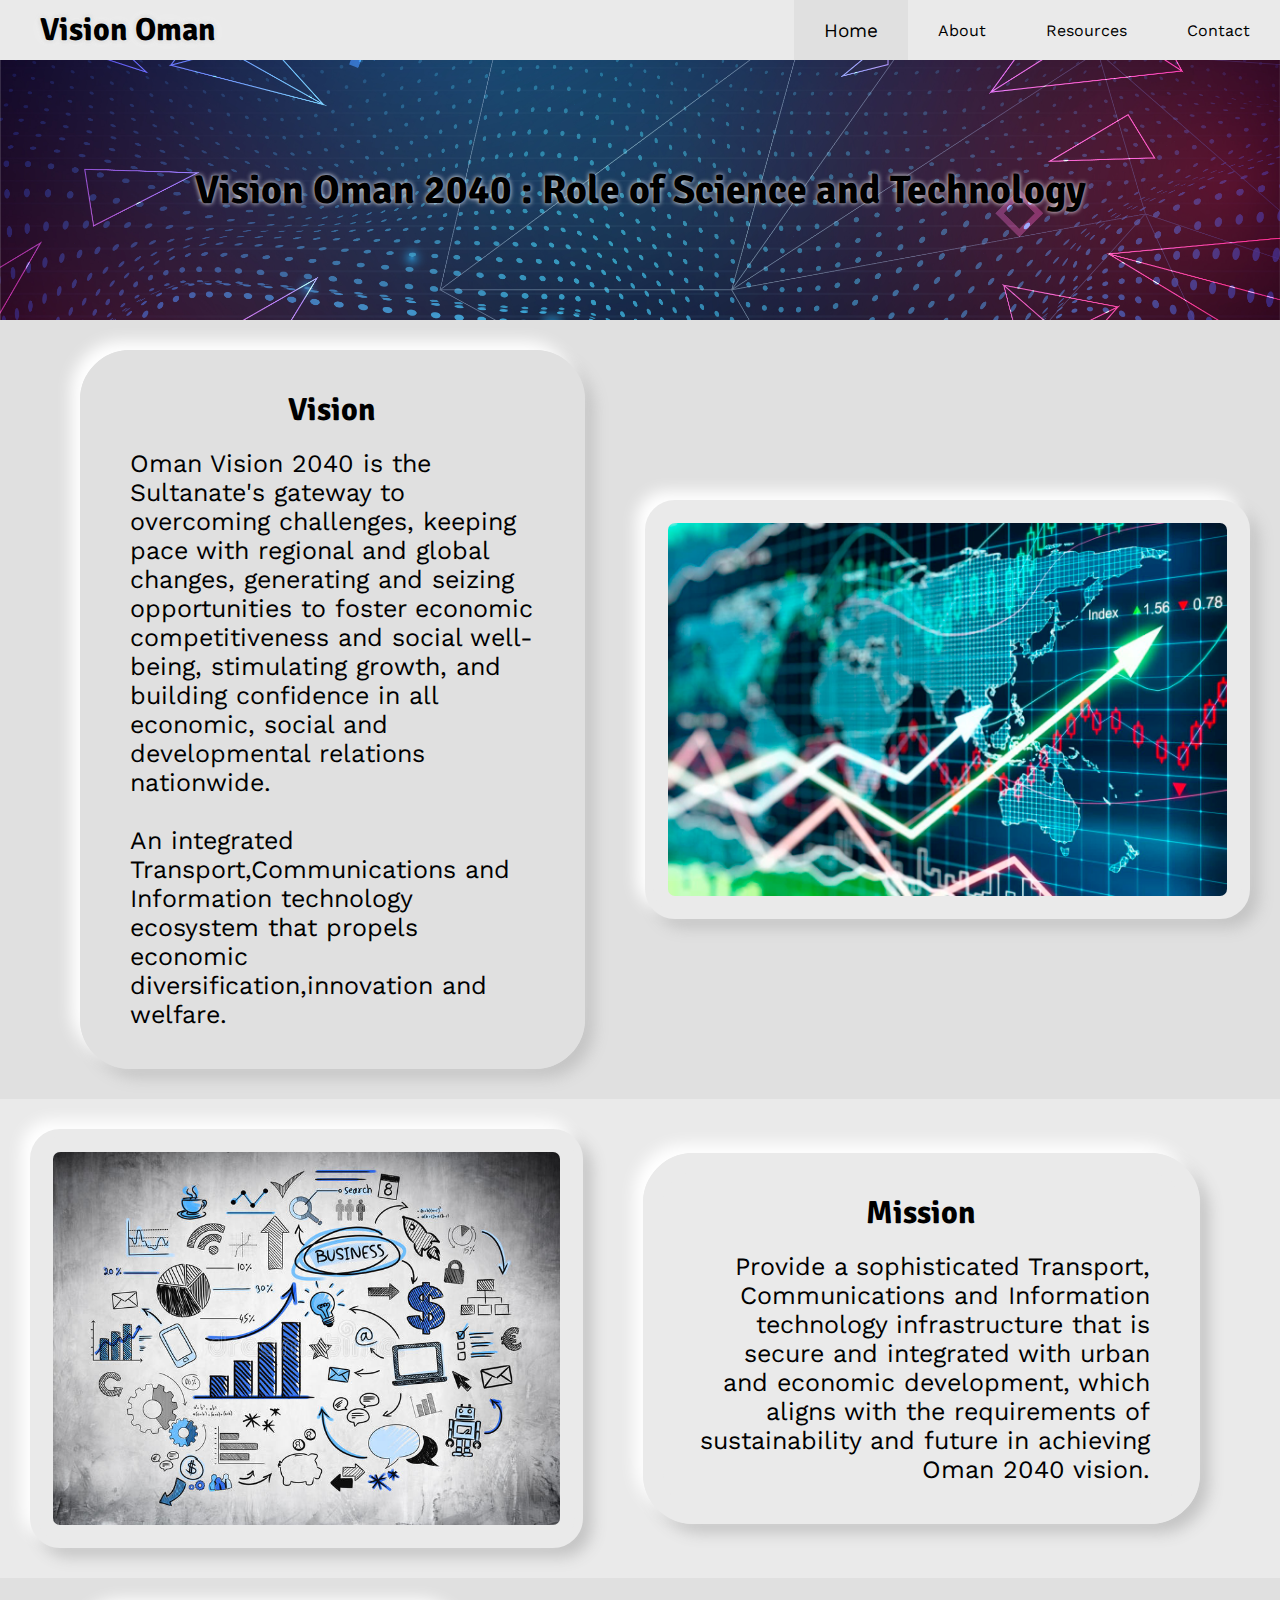
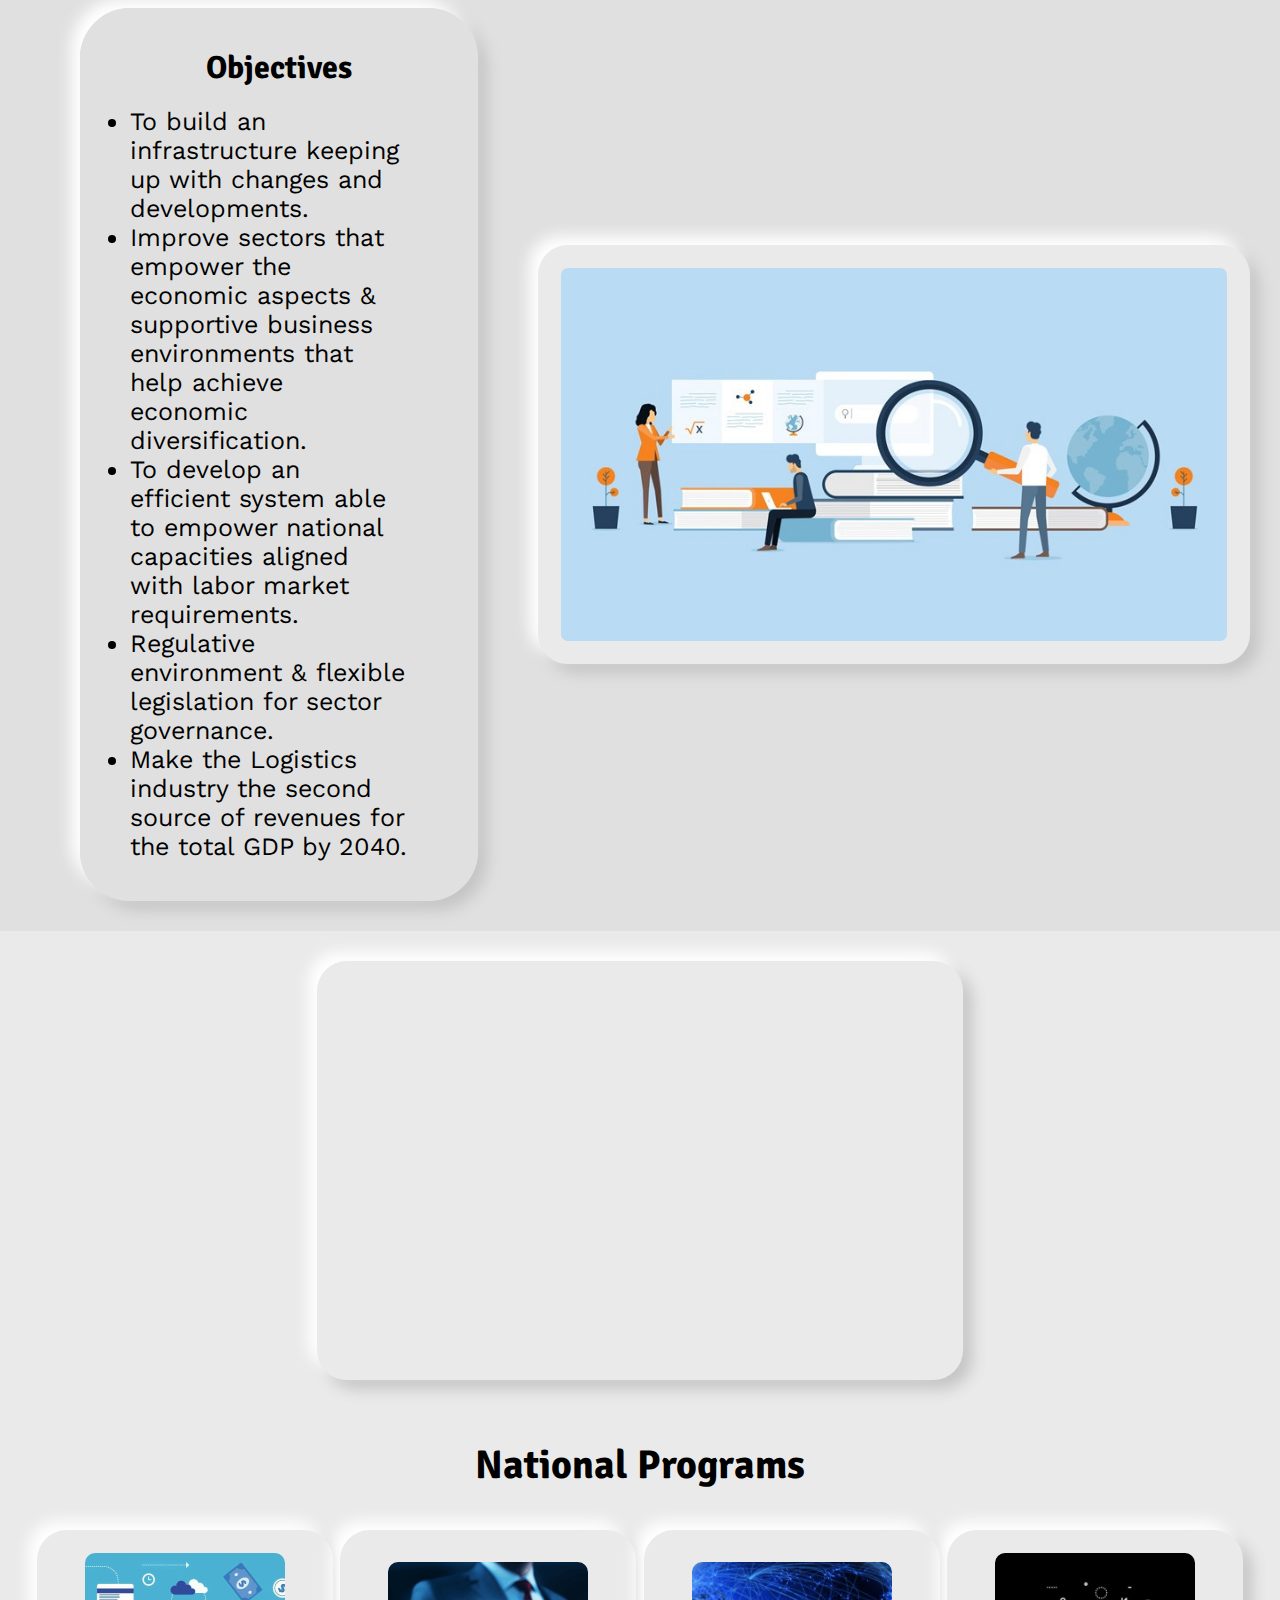
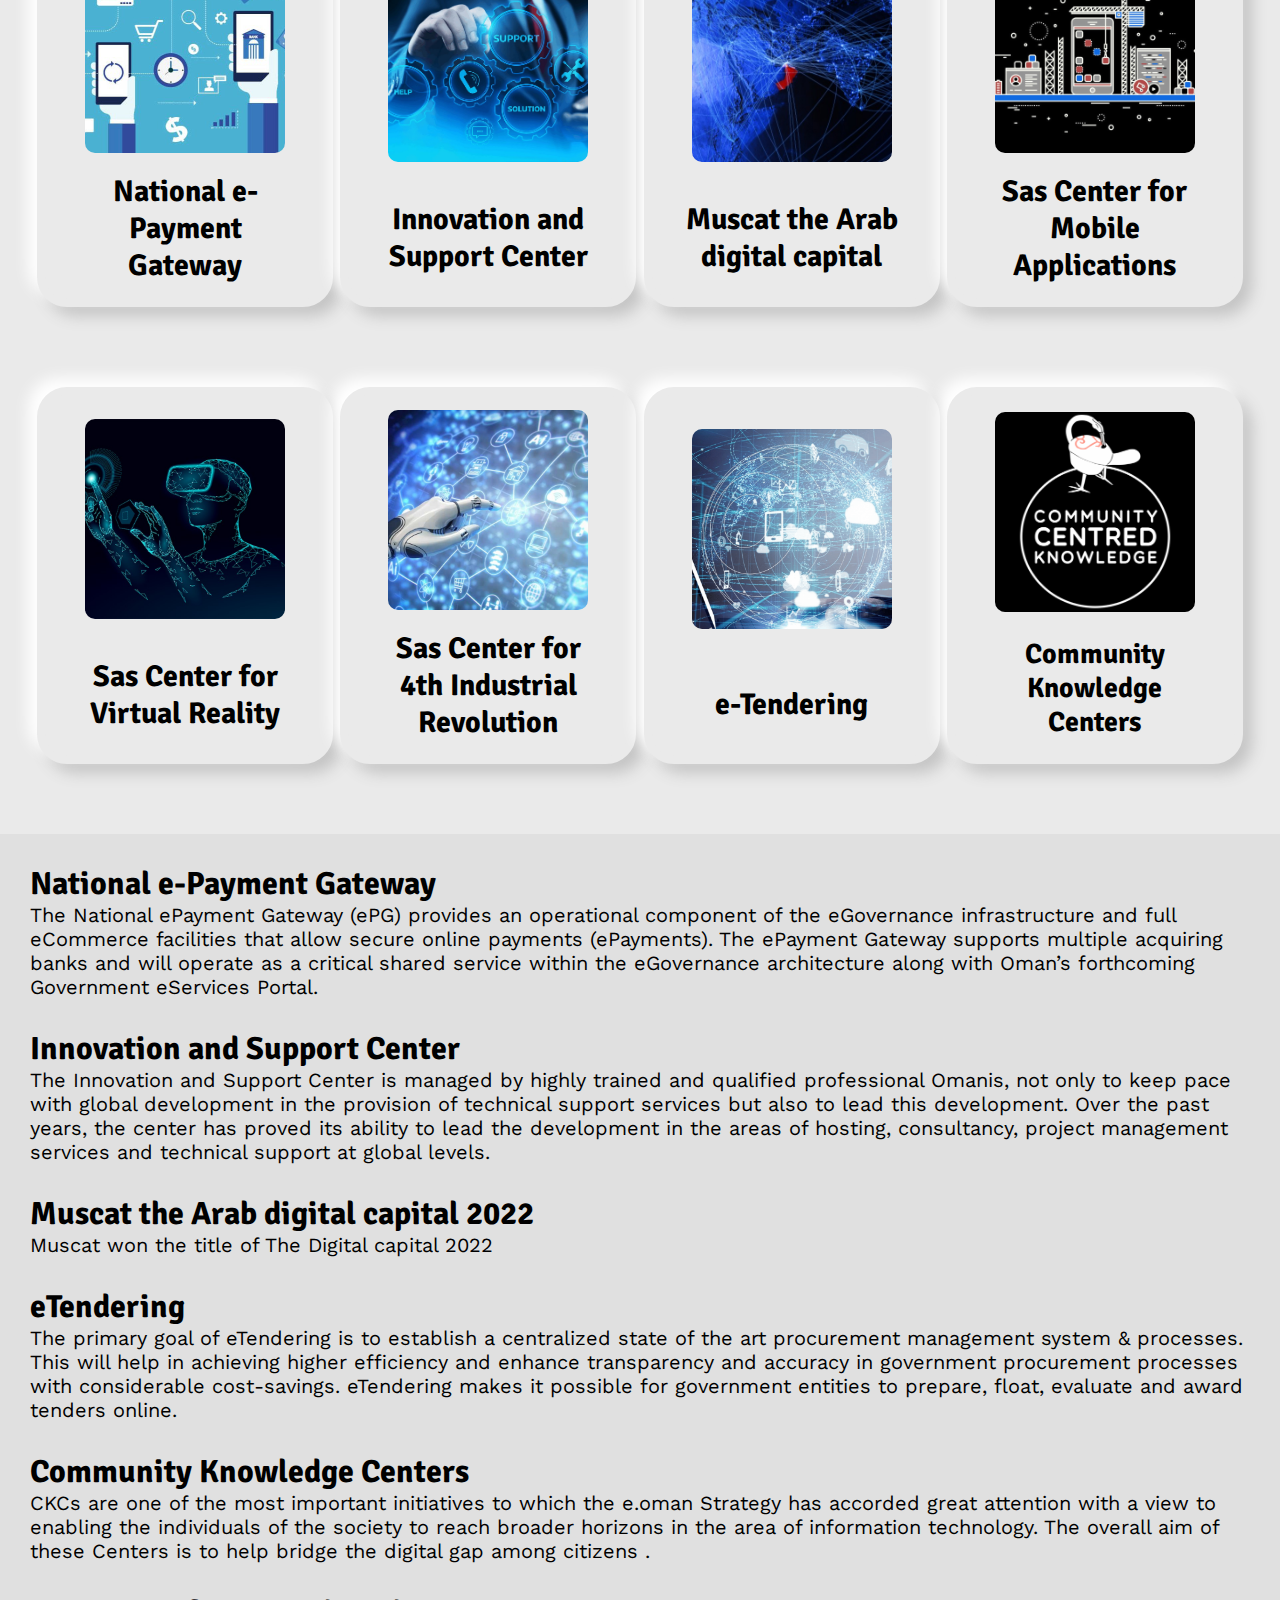
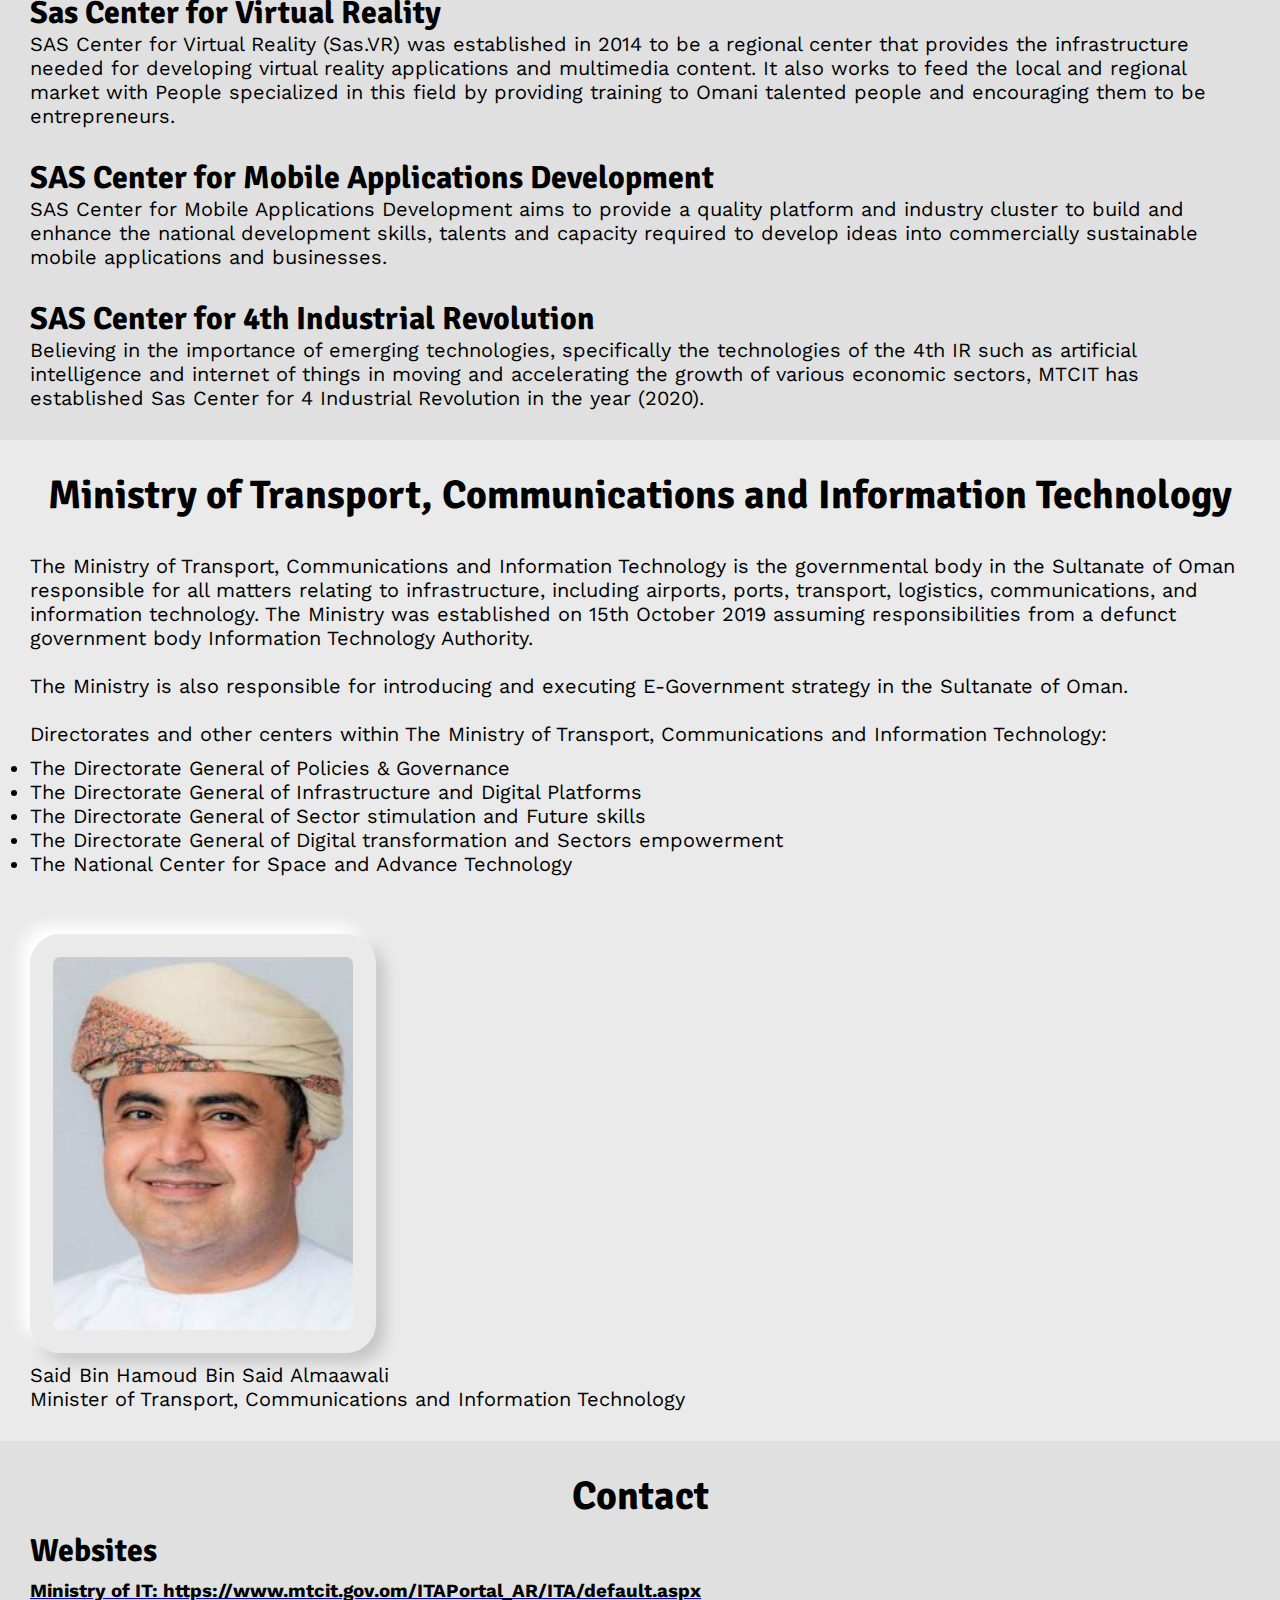
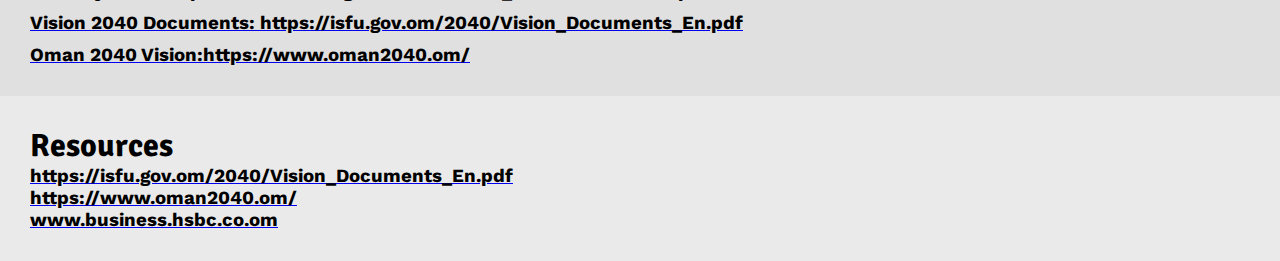
<file: index.html>
<!DOCTYPE html>
<html lang="en">
<head>
    <meta charset="UTF-8">
    <meta http-equiv="X-UA-Compatible" content="IE=edge">
    <meta name="viewport" content="width=device-width, initial-scale=1.0">
    <title>Vision Oman</title>
    <link href='https://fonts.googleapis.com/css?family=Signika' rel='stylesheet'>
    <link href='https://fonts.googleapis.com/css?family=Work Sans' rel='stylesheet'>
    <link rel="stylesheet" href="style.css">
    <script src="script.js"></script>
</head>

<body id="body">
    <div id="header-body">
        <h1 id="header-text">Vision Oman</h1>
        <!-- <button class="header-buttons" onclick="switch_theme()">Dark Mode</button> -->
        <button class="header-buttons header-buttons-selected" onclick="window.location = 'index.html'">Home</button>
        <button class="header-buttons" onclick="scrollToId('About')">About</button>
        <button class="header-buttons" onclick="scrollToId('Resources')">Resources</button>
        <button class="header-buttons"onclick="scrollToId('Contact')">Contact</button>
    </div>
    <div class="content-container" style="height:200px; background-image:url('./Assets/Background.jpg'); flex-direction: column; justify-content: center;">
        <h1 class="text text-center" id="header">Vision Oman 2040 : Role of Science and Technology</h1>
    </div>
    <div class="content-container" style="background-color: var(--back-dark); align-items: center;">
        <div class="content-text-container soft-inside">
            <h1 class="text text-center" style="margin-bottom:20px;">Vision</h1>
            <p class="text text-left">
                Oman Vision 2040 is the Sultanate's gateway to overcoming challenges, keeping pace with 
                regional and global changes, generating and seizing opportunities to foster economic 
                competitiveness and social well-being, stimulating growth, and building confidence 
                in all economic, social and developmental relations nationwide.
                <br><br>
                An integrated Transport,Communications and Information technology ecosystem that propels 
                economic diversification,innovation and welfare.
            </p>
        </div>
        <img class="content-images-light" src="./Assets/Economics.jpg" alt="Economics"  ">
    </div>
    <div class="content-container" style="background-color: var(--back); align-items: center;">
        <img class="content-images content-images-dark" src="./Assets/Eco.jpg" alt="Eco"  ">
        <div class="content-text-container  soft-inside" style="border-color: var(--back);">
            <h1 class="text text-center" style="margin-bottom:20px;">Mission</h1>
            <p class="text text-right">
                Provide a sophisticated Transport, Communications and Information technology 
                infrastructure that is secure and integrated with urban and economic development, 
                which aligns with the requirements of sustainability and future in achieving Oman 2040 
                vision.
            </p>
        </div>
    </div>
    <div class="content-container" style="background-color: var(--back-dark); align-items: center;">
        <div class="content-text-container  soft-inside">
            <h1 class="text text-center" style="margin-bottom:20px;">Objectives</h1>
            <ul class="text text-left" style="padding-right: 20px;">
                <li>To build an infrastructure keeping up with changes and developments. </li>
                <li>Improve sectors that empower the economic aspects & supportive business environments that help 
                achieve economic diversification.</li>
                <li>To develop an efficient system able to empower national capacities aligned with labor market 
                requirements.</li>
                <li>Regulative environment & flexible legislation for sector governance.</li>
                <li>Make the Logistics industry the second source of revenues for the total GDP by 2040.</li>
            </ul>
        </div>
        <img class="content-images-light" src="./Assets/research.jpg" alt="research">
    </div>
    <div class="content-container" style="background-color: var(--back); align-items: center; justify-content: center">
        <iframe class="content-images content-images-dark" src="https://www.youtube.com/embed/ZJXkkhkPTDE" width="600" height="600"></iframe>
    </div>
    <div class="content-container" style="display: block;">
        <h1 class="text text-center" style="font-size: 40px;">National Programs</h1>
        <div id="grid-container">
            <div class="grid-item">
                <img src="./Assets/Images/online_payment.jpg" onclick="scrollToId('e-pay')">
                <h1 style="font-size: 30px;">National e-Payment <br> Gateway</h1>
            </div>
            <div class="grid-item">
                <img src="./Assets/Images/innovation-and-support.jpg" onclick="scrollToId('support')">
                <h1 style="font-size: 30px;">Innovation and <br> Support Center</h1>
            </div>
            <div class="grid-item">
                <img src="./Assets/Images/digital-capital.jpg" onclick="scrollToId('capital')">
                <h1 style="font-size: 30px;">Muscat the Arab <br> digital capital</h1>
            </div>
            <div class="grid-item">
                <img src="./Assets/Images/mobile-app.jpg" style="filter: invert();" onclick="scrollToId('capital')">
                <h1 style="font-size: 30px;">Sas Center for <br> Mobile Applications</h1>
            </div>
        </div>
        <div id="grid-container">
            <div class="grid-item">
                <img src="./Assets/Images/augmented-reality.jpg" onclick="scrollToId('capital')">
                <h1 style="font-size: 30px;">Sas Center for <br> Virtual Reality</h1>
            </div>
            <div class="grid-item">
                <img src="./Assets/Images/industrial-revolution.jpg" onclick="scrollToId('capital')"> 
                <h1 style="font-size: 30px;">Sas Center for <br> 4th Industrial <br> Revolution</h1>
            </div>
            <div class="grid-item">
                <img src="./Assets/Images/etendering.png" onclick="scrollToId('capital')">
                <h1 style="font-size: 30px;">e-Tendering</h1>
            </div>
            <div class="grid-item">
                <img src="./Assets/Images/community-centred-knowledge.png" style="filter: invert();" onclick="scrollToId('capital')">
                <h1 style="font-size: 28px;">Community Knowledge <br> Centers</h1>
            </div>
        </div>
    </div>
    <div class="content-container" style="display: block; background-color: var(--back-dark);">
        <h1 class="text" id="e-pay">National e-Payment Gateway</h1>
        <p class="text" style="font-size: 20px;">The National ePayment Gateway (ePG) provides an operational component of the eGovernance infrastructure and full eCommerce facilities that allow secure online payments (ePayments). The ePayment Gateway supports multiple acquiring banks and will operate as a critical shared service within the eGovernance architecture along with Oman’s forthcoming Government eServices Portal.</p>
        <h1 class="text" style="padding-top: 30px;" id="support">Innovation and Support Center</h1>
        <p class="text" style="font-size: 20px;">The Innovation and Support Center is managed by highly trained and qualified professional Omanis, not only to keep pace with global development in the provision of technical support services but also to lead this development. Over the past years, the center has proved its ability to lead the development in the areas of hosting, consultancy, project management services and technical support at global levels.</p>
        <h1 class="text" style="padding-top: 30px;" id="capital">Muscat the Arab digital capital 2022</h1>
        <p class="text" style="font-size: 20px;">Muscat won the title of The Digital capital 2022</p>
        <h1 class="text" style="padding-top: 30px;">eTendering</h1>
        <p class="text" style="font-size: 20px;">The primary goal of eTendering is to establish a centralized state of the art procurement management system & processes. This will help in achieving higher efficiency and enhance transparency and accuracy in government procurement processes with considerable cost-savings. eTendering makes it possible for government entities to prepare, float, evaluate and award tenders online.</p>
        <h1 class="text" style="padding-top: 30px;">Community Knowledge Centers</h1>
        <p class="text" style="font-size: 20px;">CKCs are one of the most important initiatives to which the e.oman Strategy has accorded great attention with a view to enabling the individuals of the society to reach broader horizons in the area of information technology. The overall aim of these Centers is to help bridge the digital gap among citizens .</p>
        <h1 class="text" style="padding-top: 30px;">Sas Center for Virtual Reality</h1>
        <p class="text" style="font-size: 20px;">SAS Center for Virtual Reality (Sas.VR) was  established in 2014 to be a regional center that provides the infrastructure needed for developing virtual reality applications and multimedia content. It also works to feed the local and regional market with People specialized in this field by providing training to Omani talented people and encouraging them to be entrepreneurs.</p>
        <h1 class="text" style="padding-top: 30px;">SAS Center for Mobile Applications Development</h1>
        <p class="text" style="font-size: 20px;">SAS Center for Mobile Applications Development aims to provide a quality platform and industry cluster to build and enhance the national development skills, talents and capacity required to develop ideas into commercially sustainable mobile applications and businesses.</p>
        <h1 class="text" style="padding-top: 30px;">SAS Center for 4th Industrial Revolution</h1>
        <p class="text" style="font-size: 20px;">Believing in the importance of emerging technologies, specifically the technologies of the 4th IR such as artificial intelligence and internet of things in moving and accelerating the growth of various economic sectors, MTCIT has established Sas Center for 4 Industrial Revolution in the year (2020).</p>
    </div>
    <div class="content-container" id="About" style="display: flex; background-color: var(--back); flex-direction: column;">
        <h1 class="text text-center" style="font-size: 40px;">Ministry of Transport, Communications and Information Technology</h1>
        <p class="text" style="font-size: 20px;">
            <br>
            The Ministry of Transport, Communications and Information Technology is the governmental body in the Sultanate of Oman 
            responsible for all matters relating to infrastructure, including airports, ports, transport, logistics, communications, 
            and information technology. The Ministry was established on 15th October 2019 assuming responsibilities from a defunct 
            government body Information Technology Authority.
            <br><br>
            The Ministry is also responsible for introducing and executing E-Government strategy in the Sultanate of Oman.
            
            
            <br><br>
            Directorates and other centers within The Ministry of Transport, Communications and Information Technology:
        </p>
        <ul>
            <li class="text" style="font-size: 20px;">The Directorate General of Policies & Governance</li>
            <li class="text" style="font-size: 20px;">The Directorate General of Infrastructure and Digital Platforms</li>
            <li class="text" style="font-size: 20px;">The Directorate General of Sector stimulation and Future skills</li>
            <li class="text" style="font-size: 20px;">The Directorate General of Digital transformation and Sectors empowerment</li>
            <li class="text" style="font-size: 20px;">The National Center for Space and Advance Technology</li>
        </ul>
        <br><br>
        <img class="content-images" src="./Assets/Eng-Said-bin-Hamoud-bin-Said-Almaawali-200x273 (1).jpg" style="width: 300px;"  alt="Said-bin-Hamoud-bin-Said-Almaawali" >
        <p class="text" style="font-size: 20px;">Said Bin Hamoud Bin Said Almaawali <br> Minister of Transport, Communications and Information Technology</p>
    </div>
    <div class="content-container" style="background-color: var(--back-dark); justify-content: center; flex-direction: column;">
        <h1 class="text text-center" style="font-size: 40px;" id="Contact">Contact</h1>
        <h1 class="text">Websites</h1>
        <a href="https://www.mtcit.gov.om/ITAPortal_AR/ITA/default.aspx"><h3 class="text">Ministry of IT: https://www.mtcit.gov.om/ITAPortal_AR/ITA/default.aspx</h3></a>
        <a href="https://isfu.gov.om/2040/Vision_Documents_En.pdf"><h3 class="text">Vision 2040 Documents: https://isfu.gov.om/2040/Vision_Documents_En.pdf</h3></a>
        <a href="https://www.oman2040.om/"><h3 class="text">Oman 2040 Vision:https://www.oman2040.om/</h3></a>
    </div>
    <div class="content-container" id="Resources" style="display: block; background-color: var(--back);">
      <h1 class="text">Resources</h1>
        <a href="https://isfu.gov.om/2040/Vision_Documents_En.pdf"><h3 class="text">https://isfu.gov.om/2040/Vision_Documents_En.pdf</h3></a>
        <a href="https://www.oman2040.om/"><h3 class="text">https://www.oman2040.om/</h3></a>
        <a href="www.business.hsbc.co.om"><h3 class="text">www.business.hsbc.co.om</h3></a>
    </div>
</body>
</html>
</file>
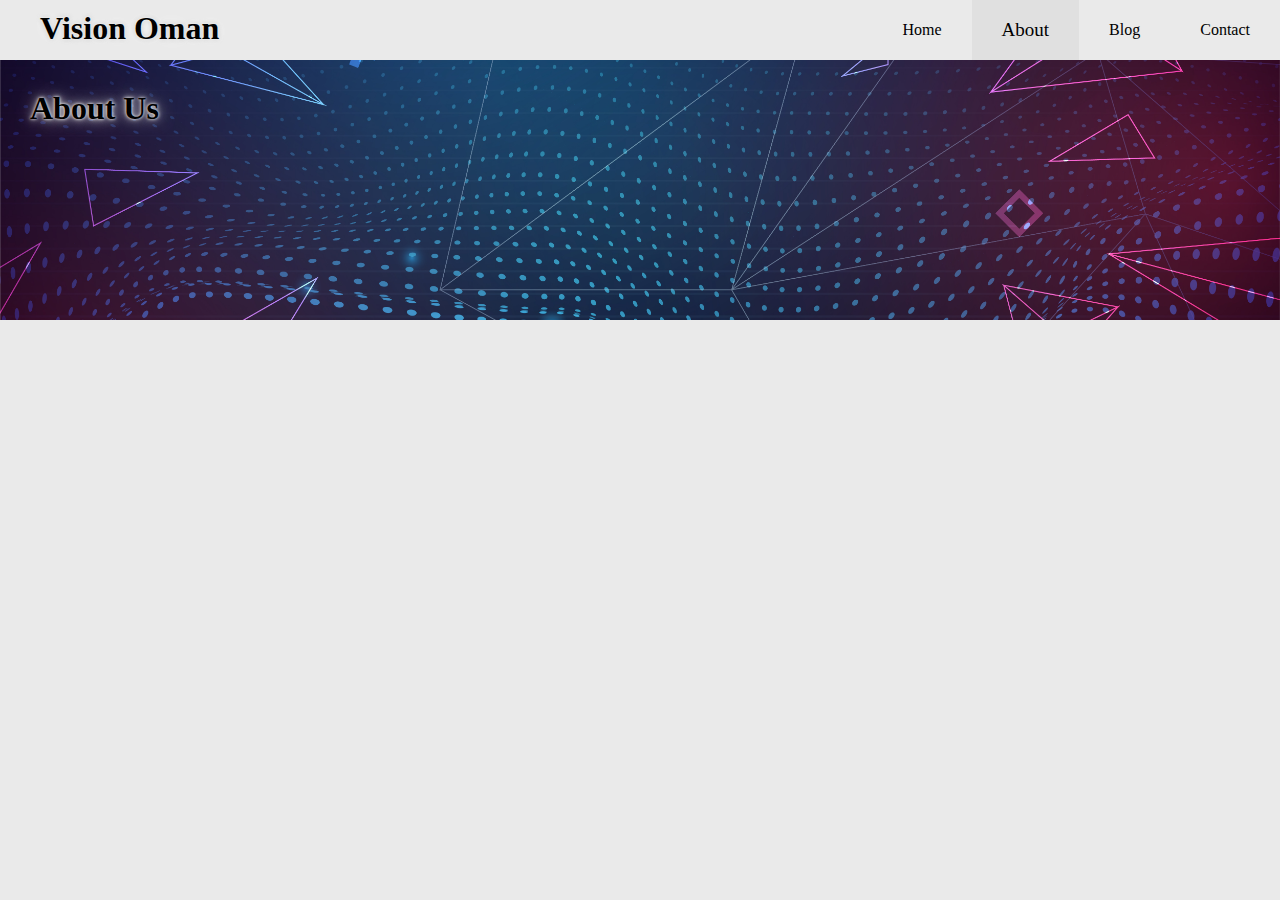
<file: Pages/about.html>
<!DOCTYPE html>
<html lang="en">
<head>
    <meta charset="UTF-8">
    <meta http-equiv="X-UA-Compatible" content="IE=edge">
    <meta name="viewport" content="width=device-width, initial-scale=1.0">
    <title>Vision Oman</title>
    <link rel="stylesheet" href="../style.css">
</head>

<body>
   <div id="header-body">
      <h1 id="header-text">Vision Oman</h1>
      <button class="header-buttons" onclick="window.location = '../index.html'">Home</button>
      <button class="header-buttons header-buttons-selected" onclick="window.location = 'about.html'">About</button>
      <button class="header-buttons" onclick="window.location = 'blog.html'">Blog</button>
      <button class="header-buttons" onclick="window.location = 'contact.html'">Contact</button>
  </div>
  <div class="content-container" style="height:200px; background-image:url('../Assets/Background.jpg');">
    <h1 class="text text-center text-glow" >About Us</h1>
  </div>
</body>
</html>
</file>
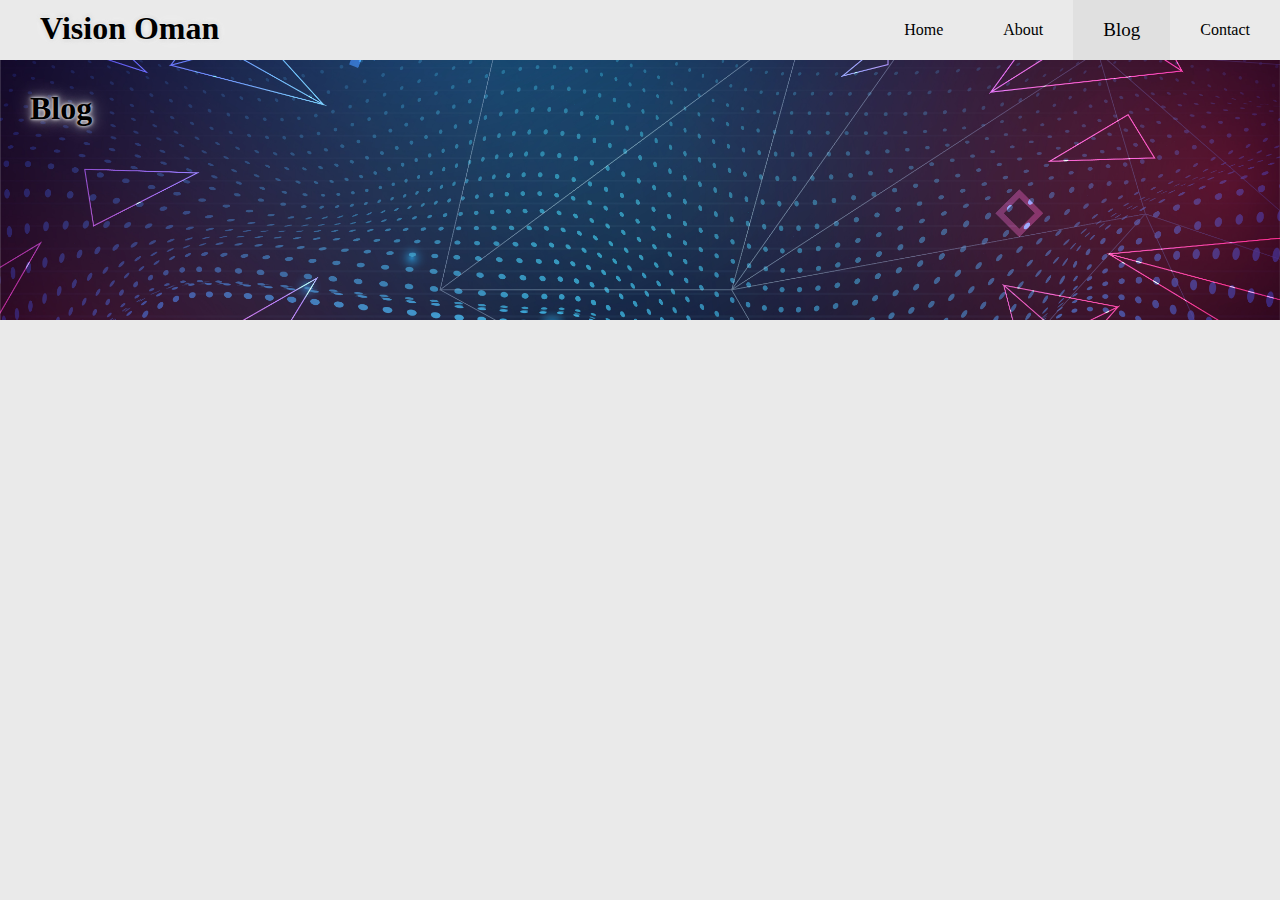
<file: Pages/resources.html>
<!DOCTYPE html>
<html lang="en">
<head>
    <meta charset="UTF-8">
    <meta http-equiv="X-UA-Compatible" content="IE=edge">
    <meta name="viewport" content="width=device-width, initial-scale=1.0">
    <title>Vision Oman</title>
    <link rel="stylesheet" href="../style.css">
</head>

<body>
   <div id="header-body">
      <h1 id="header-text">Vision Oman</h1>
      <button class="header-buttons" onclick="window.location = '../index.html'">Home</button>
      <button class="header-buttons" onclick="window.location = 'about.html'">About</button>
      <button class="header-buttons header-buttons-selected" onclick="window.location = 'blog.html'">Blog</button>
      <button class="header-buttons" onclick="window.location = 'contact.html'">Contact</button>
  </div>
  <div class="content-container" style="height:200px; background-image:url('../Assets/Background.jpg');">
    <h1 class="text text-center text-glow" >Blog</h1>
  </div>
</body>
</html>
</file>
<file: style.css>
:root{
    --text: #000000;
    --text-selected: #f8fbb9;
    --back-darker: #cecece;
    --back-dark: #e0e0e0;
    --back: #eaeaea;
    --back-light: #f6f6f6;
    --back-lighter: #ffffff;
    --button:#e0e0e0;
}

*{
    margin:0;
    padding:0;
    user-select: none;
    font-family:'Work Sans';
}

body{
    background-color: var(--back);
    padding: 0;
    margin: 0;
    -ms-overflow-style: none;  /* IE and Edge */
    scrollbar-width: none;  /* Firefox */
}

/* Hide scrollbar for Chrome, Safari and Opera */
body::-webkit-scrollbar {
    display: none;
}

/* Header */
#header{
    font-size:40px;
    text-shadow: 0px 0px 5px rgb(255, 255, 255);
}

h1{
    font-family: 'Signika';
    color:#d1cdff8a;
    transition: 0.25s;
}

h1:hover{
    text-shadow: 0px 0px 5px #b9b9b9, 0px 0px 10px rgba(154, 154, 154, 0.54);
}

#header-body{
    display:flex;
    justify-content:right;
    height: 60px;
}

#header-text{
    color: var(--text);
    width: 100%;
    margin: 10px 0 0 40px;
    height: 60px;
    text-shadow: 0px 0px 2.5px rgb(255, 255, 255), 0px 0px 5px #adadadbe, 0px 0px 10px #ffffffab, 0px 0px 20px #ffffff80;
    -webkit-user-select: none;
    -khtml-user-select: none;
    -webkit-touch-callout: none;
    -moz-user-select: none;
    -o-user-select: none;
    user-select: none;
    transition-timing-function: ease;
    transition: text-shadow 0.5s, color 0.5s, font-size 0.5s;
}

#header-text:hover{
    text-shadow: 0px 0px 10px rgb(255, 255, 255), 0px 0px 20px #adadadbe, 0px 0px 40px #ffffffab, 0px 0px 80px #ffffff80;
}

.header-buttons{
    color: var(--text);
    background-color: #ffffff00;
    border: none;
    padding:  0px 30px 0px 30px;
    font-size: 16px;
}

.header-buttons-selected{
    background-color: var(--button);
    /* font-style: oblique; */
    font-size: 19px;
}

.header-buttons:hover{
    font-size: 19px;
    background-color: var(--button);
}

/* Content */
.content-container{
    background-repeat:no-repeat;
    background-position: center;
    background-size: cover;
    padding: 30px;
    display: flex;
    justify-content:space-between;
    flex-direction: row;
    gap: 10px;
}

.content-text-container{
    padding: 0px 30px;
    margin: 0px 50px;
    padding: 20px 30px;
}

.content-images{
    transition-timing-function: ease;
    transition: 0.5s;
    height: 373px;
    background-color: var(--back);
    padding: 15px;
    border-radius: 30px;
    transition: 0.2s;
    border: 8px solid var(--back);
    box-shadow:
    -9px -9px 15px rgb(255, 255, 255),
    9px 9px 15px rgb(196, 196, 196);
}

.content-images-light{
    transition-timing-function: ease;
    transition: 0.5s;
    height: 373px;
    background-color: var(--back);
    padding: 15px;
    border-radius: 30px;
    transition: 0.2s;
    border: 8px solid var(--back);
    box-shadow:
    -9px -9px 15px rgb(255, 255, 255),
    9px 9px 15px rgb(196, 196, 196);
}

/* .content-images-dark{
    
} */

.content-images:hover,.content-images-light:hover{
    box-shadow:
            -9px -9px 15px rgb(255, 255, 255),
            9px 9px 15px rgb(196, 196, 196),
            inset -9px -9px 15px rgb(255, 255, 255),
            inset 9px 9px 15px rgb(196, 196, 196);
    transform: translateY(2px);
}

/* Grid */
#grid-container{
    padding: 40px 0px 40px 0px;
    display: flex;
    justify-content: space-evenly;
    flex-wrap: wrap;
    row-gap: 40px;
    
}

.grid-item{
    display: flex;
    flex-direction: column;
    align-items: center;
    justify-content: space-around;
    background-color: var(--back);
    padding: 15px;
    border-radius: 30px;
    transition: 0.2s;
    width: 250px;
    border: 8px solid var(--back);
    box-shadow:
            -9px -9px 15px rgb(255, 255, 255),
            9px 9px 15px rgb(196, 196, 196);
}

.grid-item:hover{
    border: 8px solid var(--back);
    box-shadow:
            -9px -9px 15px rgb(255, 255, 255),
            9px 9px 15px rgb(196, 196, 196),
            inset -9px -9px 15px rgb(255, 255, 255),
            inset 9px 9px 15px rgb(196, 196, 196);
    transform: translateY(2px);
}

.grid-item>h1{
    color: black;
    text-align: center;
    flex-wrap: wrap;
    padding-top: 20px;
    transition: 0.2s;
    font-size: 2vw;
    user-select: none;
}

.grid-item>img{
    transition: 0.2s;
    filter: brightness(100%);
    height: 200px;
    border-radius: 10px;
}

/* Common */
.text-center{
    text-align: center;
}

.text-right{
    text-align: right;
}

.text-left{
    text-align: left;
}

.text{
    color: var(--text);
}

.text-glow{
    text-shadow: 0px 0px 3px rgb(255, 255, 255), 0px 0px 5px #adadadbe, 0px 0px 10px #ffffffab, 0px 0px 20px #ffffff80;
}

.soft-inside{
    border-radius: 50px;
    border: 20px solid var(--back-dark);
    box-shadow:
            -9px -9px 15px rgb(255, 255, 255),
            9px 9px 15px rgb(196, 196, 196);
}

p,ul{
  font-size: 25px;
}
</file>
